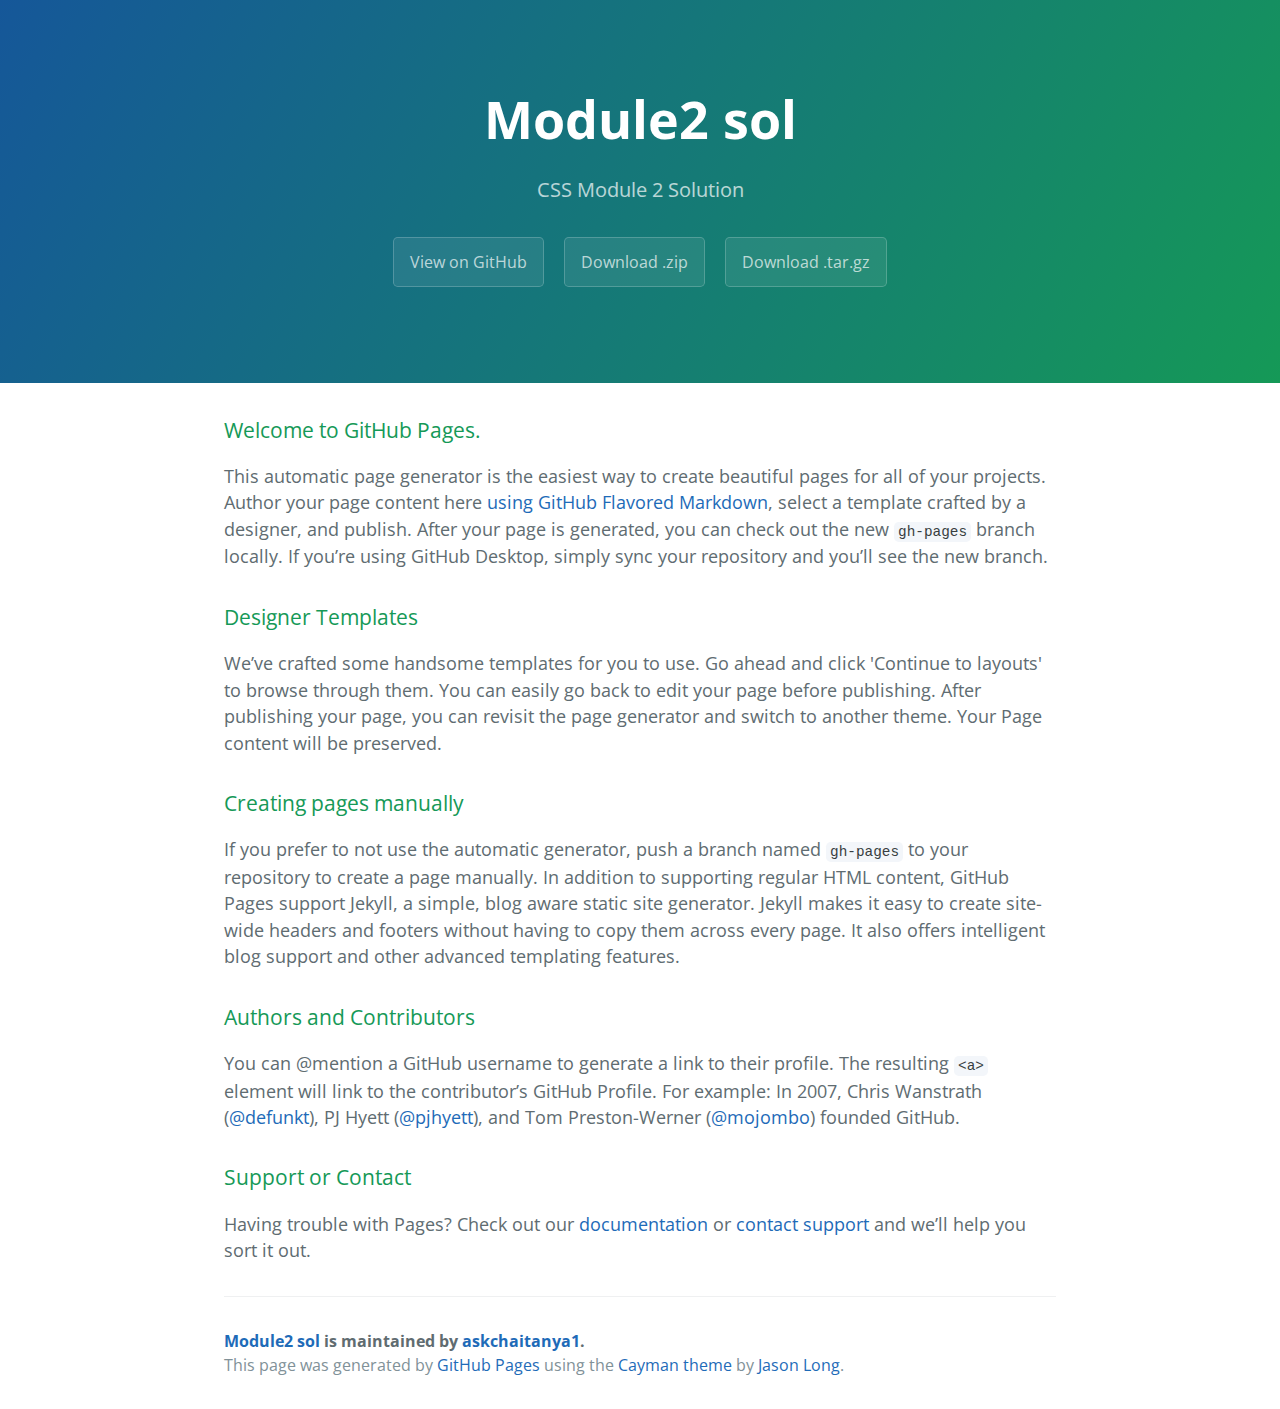
<file: index.html>
<!DOCTYPE html>
<html lang="en-us">
  <head>
    <meta charset="UTF-8">
    <title>Module2 sol by askchaitanya1</title>
    <meta name="viewport" content="width=device-width, initial-scale=1">
    <link rel="stylesheet" type="text/css" href="stylesheets/normalize.css" media="screen">
    <link href='https://fonts.googleapis.com/css?family=Open+Sans:400,700' rel='stylesheet' type='text/css'>
    <link rel="stylesheet" type="text/css" href="stylesheets/stylesheet.css" media="screen">
    <link rel="stylesheet" type="text/css" href="stylesheets/github-light.css" media="screen">
  </head>
  <body>
    <section class="page-header">
      <h1 class="project-name">Module2 sol</h1>
      <h2 class="project-tagline">CSS Module 2 Solution</h2>
      <a href="https://github.com/askchaitanya1/module2_sol" class="btn">View on GitHub</a>
      <a href="https://github.com/askchaitanya1/module2_sol/zipball/master" class="btn">Download .zip</a>
      <a href="https://github.com/askchaitanya1/module2_sol/tarball/master" class="btn">Download .tar.gz</a>
    </section>

    <section class="main-content">
      <h3>
<a id="welcome-to-github-pages" class="anchor" href="#welcome-to-github-pages" aria-hidden="true"><span aria-hidden="true" class="octicon octicon-link"></span></a>Welcome to GitHub Pages.</h3>

<p>This automatic page generator is the easiest way to create beautiful pages for all of your projects. Author your page content here <a href="https://guides.github.com/features/mastering-markdown/">using GitHub Flavored Markdown</a>, select a template crafted by a designer, and publish. After your page is generated, you can check out the new <code>gh-pages</code> branch locally. If you’re using GitHub Desktop, simply sync your repository and you’ll see the new branch.</p>

<h3>
<a id="designer-templates" class="anchor" href="#designer-templates" aria-hidden="true"><span aria-hidden="true" class="octicon octicon-link"></span></a>Designer Templates</h3>

<p>We’ve crafted some handsome templates for you to use. Go ahead and click 'Continue to layouts' to browse through them. You can easily go back to edit your page before publishing. After publishing your page, you can revisit the page generator and switch to another theme. Your Page content will be preserved.</p>

<h3>
<a id="creating-pages-manually" class="anchor" href="#creating-pages-manually" aria-hidden="true"><span aria-hidden="true" class="octicon octicon-link"></span></a>Creating pages manually</h3>

<p>If you prefer to not use the automatic generator, push a branch named <code>gh-pages</code> to your repository to create a page manually. In addition to supporting regular HTML content, GitHub Pages support Jekyll, a simple, blog aware static site generator. Jekyll makes it easy to create site-wide headers and footers without having to copy them across every page. It also offers intelligent blog support and other advanced templating features.</p>

<h3>
<a id="authors-and-contributors" class="anchor" href="#authors-and-contributors" aria-hidden="true"><span aria-hidden="true" class="octicon octicon-link"></span></a>Authors and Contributors</h3>

<p>You can @mention a GitHub username to generate a link to their profile. The resulting <code>&lt;a&gt;</code> element will link to the contributor’s GitHub Profile. For example: In 2007, Chris Wanstrath (<a href="https://github.com/defunkt" class="user-mention">@defunkt</a>), PJ Hyett (<a href="https://github.com/pjhyett" class="user-mention">@pjhyett</a>), and Tom Preston-Werner (<a href="https://github.com/mojombo" class="user-mention">@mojombo</a>) founded GitHub.</p>

<h3>
<a id="support-or-contact" class="anchor" href="#support-or-contact" aria-hidden="true"><span aria-hidden="true" class="octicon octicon-link"></span></a>Support or Contact</h3>

<p>Having trouble with Pages? Check out our <a href="https://help.github.com/pages">documentation</a> or <a href="https://github.com/contact">contact support</a> and we’ll help you sort it out.</p>

      <footer class="site-footer">
        <span class="site-footer-owner"><a href="https://github.com/askchaitanya1/module2_sol">Module2 sol</a> is maintained by <a href="https://github.com/askchaitanya1">askchaitanya1</a>.</span>

        <span class="site-footer-credits">This page was generated by <a href="https://pages.github.com">GitHub Pages</a> using the <a href="https://github.com/jasonlong/cayman-theme">Cayman theme</a> by <a href="https://twitter.com/jasonlong">Jason Long</a>.</span>
      </footer>

    </section>

  
  </body>
</html>
</file>
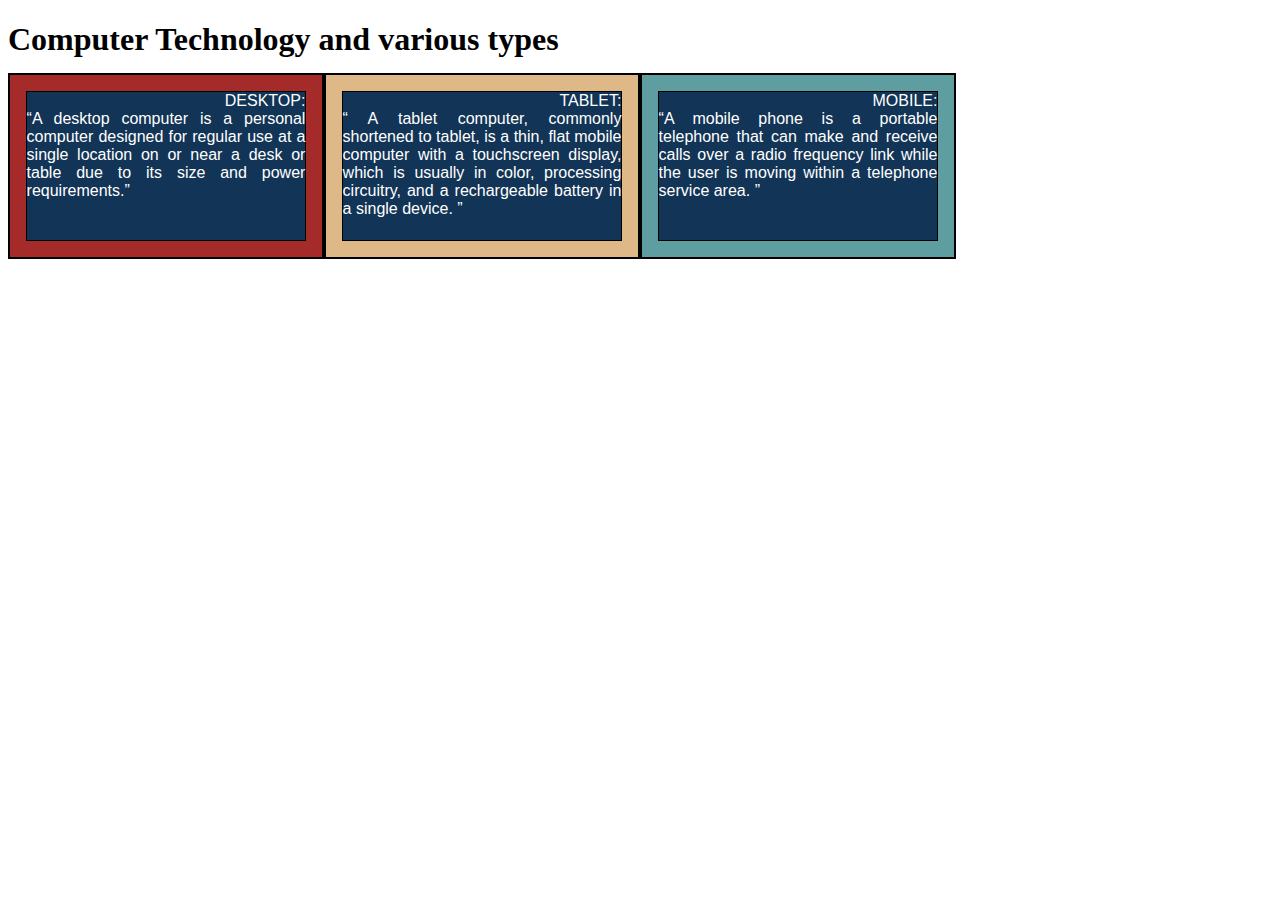
<file: site/index.html>
<!DOCTYPE html>
<html>
<head>
	<meta charset="utf-8">
	<meta name="viewport" content="width=device-width, initial-scale=1">
	<title>Module2_sol</title>
	<link rel="stylesheet" href="css/style.css">
<style>

	p{
		background-color: #123456;
		text-align: right;
}

q{
	background-color: #123456;
	float: right;
	text-align: justify;
 }

div#container {
  background-color: #00FFFF;
  position: relative;
  top: 60px;
}
#p1 {
  background-color: #A52A2A;
    }
#p2 {
  background-color: #DEB887;
}
#p3 {
  background-color: #5F9EA0;
  }	
  
  	.row {
  width: 100%;
  height: 250px;
}

/**** DESKTOP Version ****/
@media (min-width: 992px){
  .col-dk-1, .col-dk-2, .col-dk-3, .col-dk-4, .col-dk-5, .col-dk-6, .col-dk-7, .col-dk-8, .col-dk-9, .col-dk-10, .col-dk-11, .col-dk-12 {
    float: left;
    border: 2px solid black;
  }
  .col-dk-1 {
    width: 8.33%;
  }
  .col-dk-2 {
    width: 16.66%;
  }
  .col-dk-3 {
    width: 25%;
  }
  .col-dk-4 {
    width: 33.33%;
  }
  .col-dk-5 {
    width: 41.66%;
  }
  .col-dk-6 {
    width: 50%;
  }
  .col-dk-7 {
    width: 58.33%;
  }
  .col-dk-8 {
    width: 66.66%;
  }
  .col-dk-9 {
    width: 74.99%;
  }
  .col-dk-10 {
    width: 83.33%;
  }
  .col-dk-11 {
    width: 91.66%;
  }
  .col-dk-12 {
    width: 100%;
  }
}

/**** TABLET version ****/
@media (min-width: 768px) and (max-width: 991px) {
  .col-tb-1, .col-tb-2, .col-tb-3, .col-tb-4, .col-tb-5, .col-tb-6, .col-tb-7, .col-tb-8, .col-tb-9, .col-tb-10, .col-tb-11, .col-tb-12 {
    float: left;
    border: 2px solid black;
  }
  .col-tb-1 {
    width: 8.33%;
  }
  .col-tb-2 {
    width: 16.66%;
  }
  .col-tb-3 {
    width: 25%;
  }
  .col-tb-4 {
    width: 33.33%;
  }
  .col-tb-5 {
    width: 41.66%;
  }
  .col-tb-6 {
    width: 50%;
  }
  .col-tb-7 {
    width: 58.33%;
  }
  .col-tb-8 {
    width: 66.66%;
  }
  .col-tb-9 {
    width: 74.99%;
  }
  .col-tb-10 {
    width: 83.33%;
  }
  .col-tb-11 {
    width: 91.66%;
  }
  .col-tb-12 {
    width: 100%;
  }
}

/**** MOBILE version ****/
@media (max-width: 767px) {
  .col-mo-1, .col-mo-2, .col-mo-3, .col-mo-4, .col-mo-5, .col-mo-6, .col-mo-7, .col-mo-8, .col-mo-9, .col-mo-10, .col-mo-11, .col-mo-12 {
    float: left;
    border: 2px solid black;
  }
  .col-mo-1 {
    width: 8.33%;
  }
  .col-mo-2 {
    width: 16.66%;
  }
  .col-mo-3 {
    width: 25%;
  }
  .col-mo-4 {
    width: 33.33%;
  }
  .col-mo-5 {
    width: 41.66%;
  }
  .col-mo-6 {
    width: 50%;
  }
  .col-mo-7 {
    width: 58.33%;
  }
  .col-mo-8 {
    width: 66.66%;
  }
  .col-mo-9 {
    width: 74.99%;
  }
  .col-mo-10 {
    width: 83.33%;
  }
  .col-mo-11 {
    width: 91.66%;
  }
  .col-mo-12 {
    width: 100%;
  }
}
</style>
</head>

<body>

<h1> Computer Technology and various types</h1>
<div class="row">
  <div id=p1 class="col-dk-3 col-tb-6 col-mo-12"><p> DESKTOP: <q>A desktop computer is a personal computer designed for regular use at a single location on or near a desk or table due to its size and power requirements.</q> </p></div>
  
  <div id=p2 class="col-dk-3 col-tb-6 col-mo-12"><p> TABLET: <q> A tablet computer, commonly shortened to tablet, is a thin, flat mobile computer with a touchscreen display, which is usually in color, processing circuitry, and a rechargeable battery in a single device. </q></p></div>

  <div id=p3 class="col-dk-3 col-tb-6 col-mo-12"><p> MOBILE: <q>A mobile phone is a portable telephone that can make and receive calls over a radio frequency link while the user is moving within a telephone service area. </q> </p></div>
  </div>
</body>
</html>
</file>
<file: stylesheets/stylesheet.css>
* {
  box-sizing: border-box; }

body {
  padding: 0;
  margin: 0;
  font-family: "Open Sans", "Helvetica Neue", Helvetica, Arial, sans-serif;
  font-size: 16px;
  line-height: 1.5;
  color: #606c71; }

a {
  color: #1e6bb8;
  text-decoration: none; }
  a:hover {
    text-decoration: underline; }

.btn {
  display: inline-block;
  margin-bottom: 1rem;
  color: rgba(255, 255, 255, 0.7);
  background-color: rgba(255, 255, 255, 0.08);
  border-color: rgba(255, 255, 255, 0.2);
  border-style: solid;
  border-width: 1px;
  border-radius: 0.3rem;
  transition: color 0.2s, background-color 0.2s, border-color 0.2s; }
  .btn + .btn {
    margin-left: 1rem; }

.btn:hover {
  color: rgba(255, 255, 255, 0.8);
  text-decoration: none;
  background-color: rgba(255, 255, 255, 0.2);
  border-color: rgba(255, 255, 255, 0.3); }

@media screen and (min-width: 64em) {
  .btn {
    padding: 0.75rem 1rem; } }

@media screen and (min-width: 42em) and (max-width: 64em) {
  .btn {
    padding: 0.6rem 0.9rem;
    font-size: 0.9rem; } }

@media screen and (max-width: 42em) {
  .btn {
    display: block;
    width: 100%;
    padding: 0.75rem;
    font-size: 0.9rem; }
    .btn + .btn {
      margin-top: 1rem;
      margin-left: 0; } }

.page-header {
  color: #fff;
  text-align: center;
  background-color: #159957;
  background-image: linear-gradient(120deg, #155799, #159957); }

@media screen and (min-width: 64em) {
  .page-header {
    padding: 5rem 6rem; } }

@media screen and (min-width: 42em) and (max-width: 64em) {
  .page-header {
    padding: 3rem 4rem; } }

@media screen and (max-width: 42em) {
  .page-header {
    padding: 2rem 1rem; } }

.project-name {
  margin-top: 0;
  margin-bottom: 0.1rem; }

@media screen and (min-width: 64em) {
  .project-name {
    font-size: 3.25rem; } }

@media screen and (min-width: 42em) and (max-width: 64em) {
  .project-name {
    font-size: 2.25rem; } }

@media screen and (max-width: 42em) {
  .project-name {
    font-size: 1.75rem; } }

.project-tagline {
  margin-bottom: 2rem;
  font-weight: normal;
  opacity: 0.7; }

@media screen and (min-width: 64em) {
  .project-tagline {
    font-size: 1.25rem; } }

@media screen and (min-width: 42em) and (max-width: 64em) {
  .project-tagline {
    font-size: 1.15rem; } }

@media screen and (max-width: 42em) {
  .project-tagline {
    font-size: 1rem; } }

.main-content :first-child {
  margin-top: 0; }
.main-content img {
  max-width: 100%; }
.main-content h1, .main-content h2, .main-content h3, .main-content h4, .main-content h5, .main-content h6 {
  margin-top: 2rem;
  margin-bottom: 1rem;
  font-weight: normal;
  color: #159957; }
.main-content p {
  margin-bottom: 1em; }
.main-content code {
  padding: 2px 4px;
  font-family: Consolas, "Liberation Mono", Menlo, Courier, monospace;
  font-size: 0.9rem;
  color: #383e41;
  background-color: #f3f6fa;
  border-radius: 0.3rem; }
.main-content pre {
  padding: 0.8rem;
  margin-top: 0;
  margin-bottom: 1rem;
  font: 1rem Consolas, "Liberation Mono", Menlo, Courier, monospace;
  color: #567482;
  word-wrap: normal;
  background-color: #f3f6fa;
  border: solid 1px #dce6f0;
  border-radius: 0.3rem; }
  .main-content pre > code {
    padding: 0;
    margin: 0;
    font-size: 0.9rem;
    color: #567482;
    word-break: normal;
    white-space: pre;
    background: transparent;
    border: 0; }
.main-content .highlight {
  margin-bottom: 1rem; }
  .main-content .highlight pre {
    margin-bottom: 0;
    word-break: normal; }
.main-content .highlight pre, .main-content pre {
  padding: 0.8rem;
  overflow: auto;
  font-size: 0.9rem;
  line-height: 1.45;
  border-radius: 0.3rem; }
.main-content pre code, .main-content pre tt {
  display: inline;
  max-width: initial;
  padding: 0;
  margin: 0;
  overflow: initial;
  line-height: inherit;
  word-wrap: normal;
  background-color: transparent;
  border: 0; }
  .main-content pre code:before, .main-content pre code:after, .main-content pre tt:before, .main-content pre tt:after {
    content: normal; }
.main-content ul, .main-content ol {
  margin-top: 0; }
.main-content blockquote {
  padding: 0 1rem;
  margin-left: 0;
  color: #819198;
  border-left: 0.3rem solid #dce6f0; }
  .main-content blockquote > :first-child {
    margin-top: 0; }
  .main-content blockquote > :last-child {
    margin-bottom: 0; }
.main-content table {
  display: block;
  width: 100%;
  overflow: auto;
  word-break: normal;
  word-break: keep-all; }
  .main-content table th {
    font-weight: bold; }
  .main-content table th, .main-content table td {
    padding: 0.5rem 1rem;
    border: 1px solid #e9ebec; }
.main-content dl {
  padding: 0; }
  .main-content dl dt {
    padding: 0;
    margin-top: 1rem;
    font-size: 1rem;
    font-weight: bold; }
  .main-content dl dd {
    padding: 0;
    margin-bottom: 1rem; }
.main-content hr {
  height: 2px;
  padding: 0;
  margin: 1rem 0;
  background-color: #eff0f1;
  border: 0; }

@media screen and (min-width: 64em) {
  .main-content {
    max-width: 64rem;
    padding: 2rem 6rem;
    margin: 0 auto;
    font-size: 1.1rem; } }

@media screen and (min-width: 42em) and (max-width: 64em) {
  .main-content {
    padding: 2rem 4rem;
    font-size: 1.1rem; } }

@media screen and (max-width: 42em) {
  .main-content {
    padding: 2rem 1rem;
    font-size: 1rem; } }

.site-footer {
  padding-top: 2rem;
  margin-top: 2rem;
  border-top: solid 1px #eff0f1; }

.site-footer-owner {
  display: block;
  font-weight: bold; }

.site-footer-credits {
  color: #819198; }

@media screen and (min-width: 64em) {
  .site-footer {
    font-size: 1rem; } }

@media screen and (min-width: 42em) and (max-width: 64em) {
  .site-footer {
    font-size: 1rem; } }

@media screen and (max-width: 42em) {
  .site-footer {
    font-size: 0.9rem; } }
</file>
<file: stylesheets/github-light.css>
/*!
 * GitHub Light v0.3.0
 * Copyright (c) 2012 - 2016 GitHub, Inc.
 * Licensed under MIT (https://github.com/primer/github-syntax-theme-generator/blob/master/LICENSE)
 */

.pl-c /* comment, punctuation.definition.comment, string.comment */ {
  color: #969896;
}

.pl-c1 /* constant, entity.name.constant, variable.other.constant, variable.language, support, meta.property-name, support.constant, support.variable, meta.module-reference, markup.raw, meta.diff.header */,
.pl-s .pl-v /* string variable */ {
  color: #0086b3;
}

.pl-e /* entity */,
.pl-en /* entity.name */ {
  color: #795da3;
}

.pl-smi /* variable.parameter.function, storage.modifier.package, storage.modifier.import, storage.type.java, variable.other */,
.pl-s .pl-s1 /* string source */ {
  color: #333;
}

.pl-ent /* entity.name.tag */ {
  color: #63a35c;
}

.pl-k /* keyword, storage, storage.type */ {
  color: #a71d5d;
}

.pl-s /* string */,
.pl-pds /* punctuation.definition.string, source.regexp, string.regexp.character-class */,
.pl-s .pl-pse .pl-s1 /* string punctuation.section.embedded source */,
.pl-sr /* string.regexp */,
.pl-sr .pl-cce /* string.regexp constant.character.escape */,
.pl-sr .pl-sre /* string.regexp source.ruby.embedded */,
.pl-sr .pl-sra /* string.regexp string.regexp.arbitrary-repitition */ {
  color: #183691;
}

.pl-v /* variable */,
.pl-smw /* sublimelinter.mark.warning */ {
  color: #ed6a43;
}

.pl-bu /* invalid.broken, invalid.deprecated, invalid.unimplemented, message.error, brackethighlighter.unmatched, sublimelinter.mark.error */ {
  color: #b52a1d;
}

.pl-ii /* invalid.illegal */ {
  color: #f8f8f8;
  background-color: #b52a1d;
}

.pl-c2 /* carriage-return */ {
  color: #f8f8f8;
  background-color: #b52a1d;
}

.pl-c2::before /* carriage-return */ {
  content: "^M";
}

.pl-sr .pl-cce /* string.regexp constant.character.escape */ {
  font-weight: bold;
  color: #63a35c;
}

.pl-ml /* markup.list */ {
  color: #693a17;
}

.pl-mh /* markup.heading */,
.pl-mh .pl-en /* markup.heading entity.name */,
.pl-ms /* meta.separator */ {
  font-weight: bold;
  color: #1d3e81;
}

.pl-mq /* markup.quote */ {
  color: #008080;
}

.pl-mi /* markup.italic */ {
  font-style: italic;
  color: #333;
}

.pl-mb /* markup.bold */ {
  font-weight: bold;
  color: #333;
}

.pl-md /* markup.deleted, meta.diff.header.from-file, punctuation.definition.deleted */ {
  color: #bd2c00;
  background-color: #ffecec;
}

.pl-mi1 /* markup.inserted, meta.diff.header.to-file, punctuation.definition.inserted */ {
  color: #55a532;
  background-color: #eaffea;
}

.pl-mc /* markup.changed, punctuation.definition.changed */ {
  color: #ef9700;
  background-color: #ffe3b4;
}

.pl-mi2 /* markup.ignored, markup.untracked */ {
  color: #d8d8d8;
  background-color: #808080;
}

.pl-mdr /* meta.diff.range */ {
  font-weight: bold;
  color: #795da3;
}

.pl-mo /* meta.output */ {
  color: #1d3e81;
}

.pl-ba /* brackethighlighter.tag, brackethighlighter.curly, brackethighlighter.round, brackethighlighter.square, brackethighlighter.angle, brackethighlighter.quote */ {
  color: #595e62;
}

.pl-sg /* sublimelinter.gutter-mark */ {
  color: #c0c0c0;
}

.pl-corl /* constant.other.reference.link, string.other.link */ {
  text-decoration: underline;
  color: #183691;
}
</file>
<file: site/css/style.css>
* {
  box-sizing: border-box;
}
h1 {
  margin-bottom: 15px;
}

p {
  border: 1px solid black;
  background-color: #A52A2A;
  width: 90%;
  height: 150px;
  margin-right: auto;
  margin-left: auto;
  font-family: Helvetica;
  color: white;
}

.row {
  width: 100%;
}

/**** DESKTOP Version ****/
@media (min-width: 992px) {
  .col-dk-1, .col-dk-2, .col-dk-3, .col-dk-4, .col-dk-5, .col-dk-6, .col-dk-7, .col-dk-8, .col-dk-9, .col-dk-10, .col-dk-11, .col-dk-12 {
    float: left;
    border: 1px solid blue;
  }
  .col-dk-1 {
    width: 8.33%;
  }
  .col-dk-2 {
    width: 16.66%;
  }
  .col-dk-3 {
    width: 25%;
  }
  .col-dk-4 {
    width: 33.33%;
  }
  .col-dk-5 {
    width: 41.66%;
  }
  .col-dk-6 {
    width: 50%;
  }
  .col-dk-7 {
    width: 58.33%;
  }
  .col-dk-8 {
    width: 66.66%;
  }
  .col-dk-9 {
    width: 74.99%;
  }
  .col-dk-10 {
    width: 83.33%;
  }
  .col-dk-11 {
    width: 91.66%;
  }
  .col-dk-12 {
    width: 100%;
  }
}

/**** TABLET version ****/
@media (min-width: 768px) and (max-width: 991px) {
  .col-tb-1, .col-tb-2, .col-tb-3, .col-tb-4, .col-tb-5, .col-tb-6, .col-tb-7, .col-tb-8, .col-tb-9, .col-tb-10, .col-tb-11, .col-tb-12 {
    float: left;
    border: 1px solid yellow;
  }
  .col-tb-1 {
    width: 8.33%;
  }
  .col-tb-2 {
    width: 16.66%;
  }
  .col-tb-3 {
    width: 25%;
  }
  .col-tb-4 {
    width: 33.33%;
  }
  .col-tb-5 {
    width: 41.66%;
  }
  .col-tb-6 {
    width: 50%;
  }
  .col-tb-7 {
    width: 58.33%;
  }
  .col-tb-8 {
    width: 66.66%;
  }
  .col-tb-9 {
    width: 74.99%;
  }
  .col-tb-10 {
    width: 83.33%;
  }
  .col-tb-11 {
    width: 91.66%;
  }
  .col-tb-12 {
    width: 100%;
  }
}

/**** MOBILE version ****/
@media (max-width: 767px) {
  .col-mo-1, .col-mo-2, .col-mo-3, .col-mo-4, .col-mo-5, .col-mo-6, .col-mo-7, .col-mo-8, .col-mo-9, .col-mo-10, .col-mo-11, .col-mo-12 {
    float: left;
    border: 1px solid green;
  }
  .col-mo-1 {
    width: 8.33%;
  }
  .col-mo-2 {
    width: 16.66%;
  }
  .col-mo-3 {
    width: 25%;
  }
  .col-mo-4 {
    width: 33.33%;
  }
  .col-mo-5 {
    width: 41.66%;
  }
  .col-mo-6 {
    width: 50%;
  }
  .col-mo-7 {
    width: 58.33%;
  }
  .col-mo-8 {
    width: 66.66%;
  }
  .col-mo-9 {
    width: 74.99%;
  }
  .col-mo-10 {
    width: 83.33%;
  }
  .col-mo-11 {
    width: 91.66%;
  }
  .col-mo-12 {
    width: 100%;
  }
}
</file>
